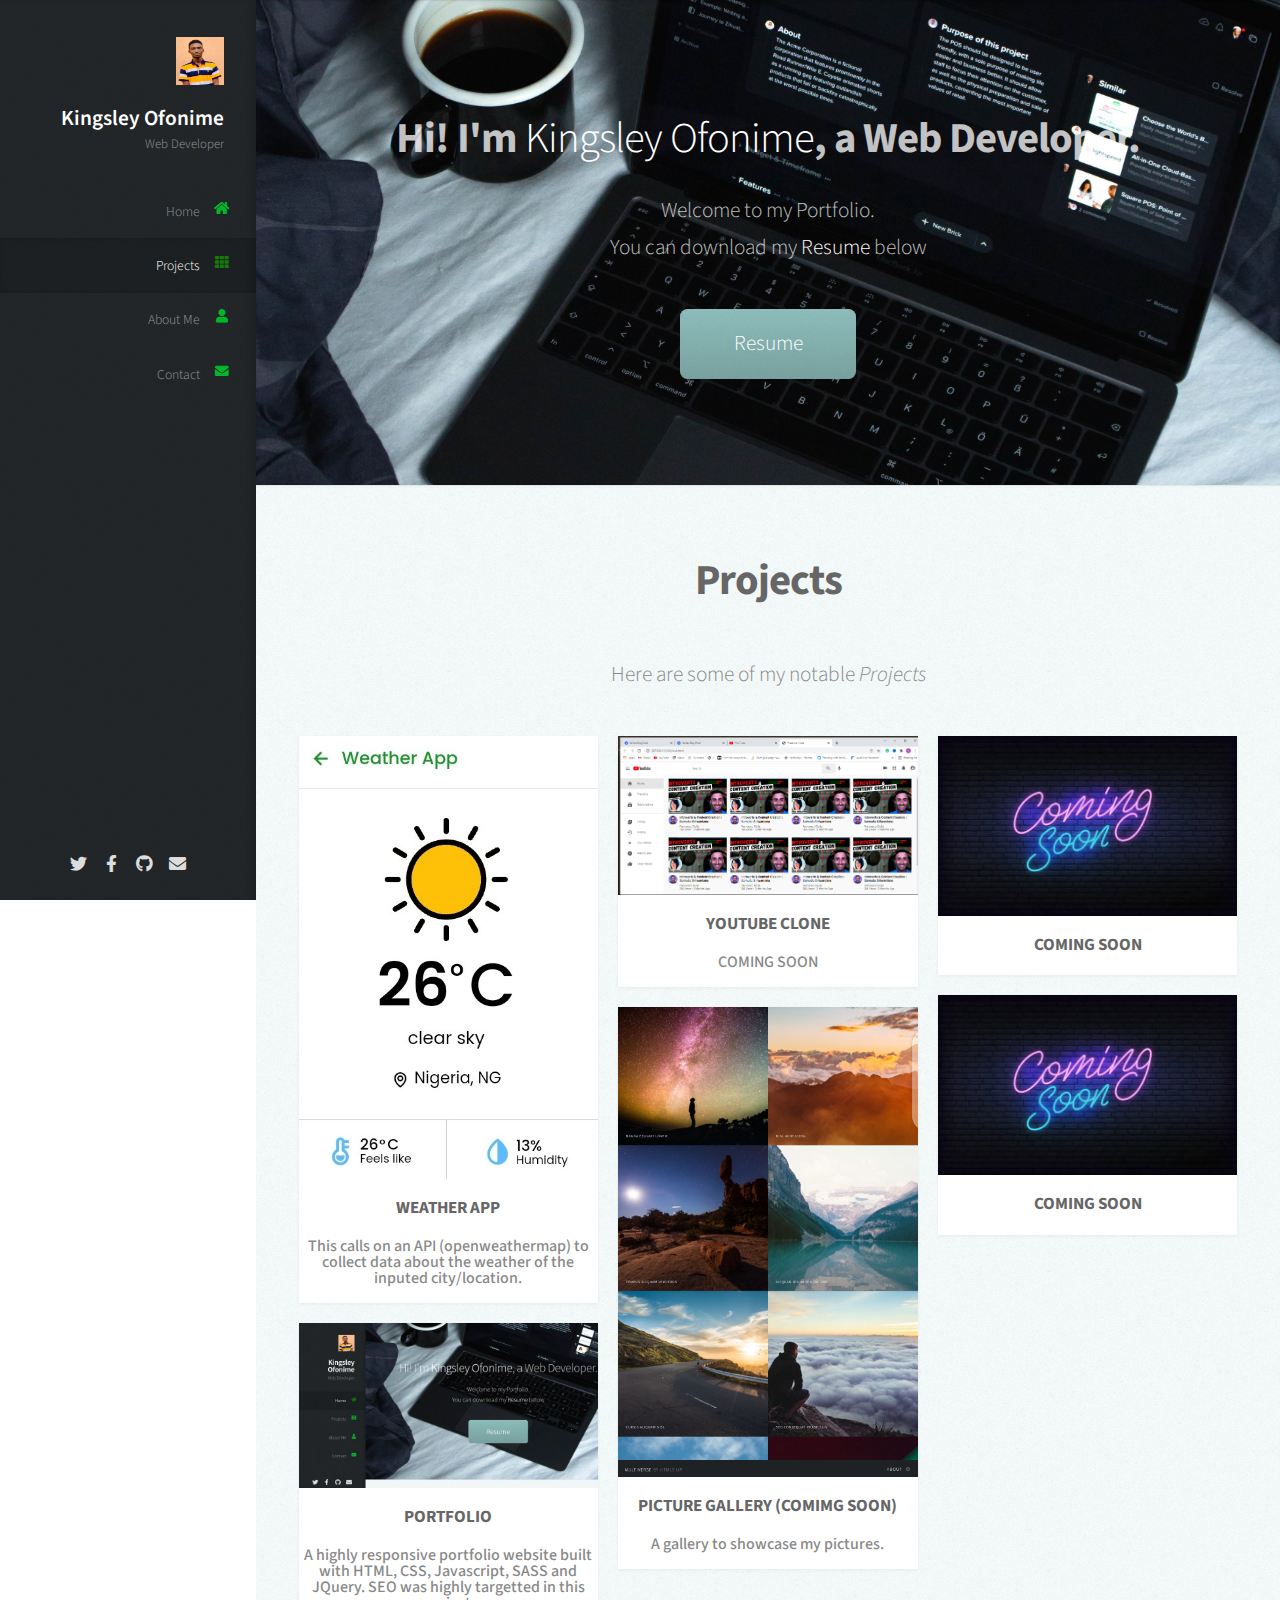
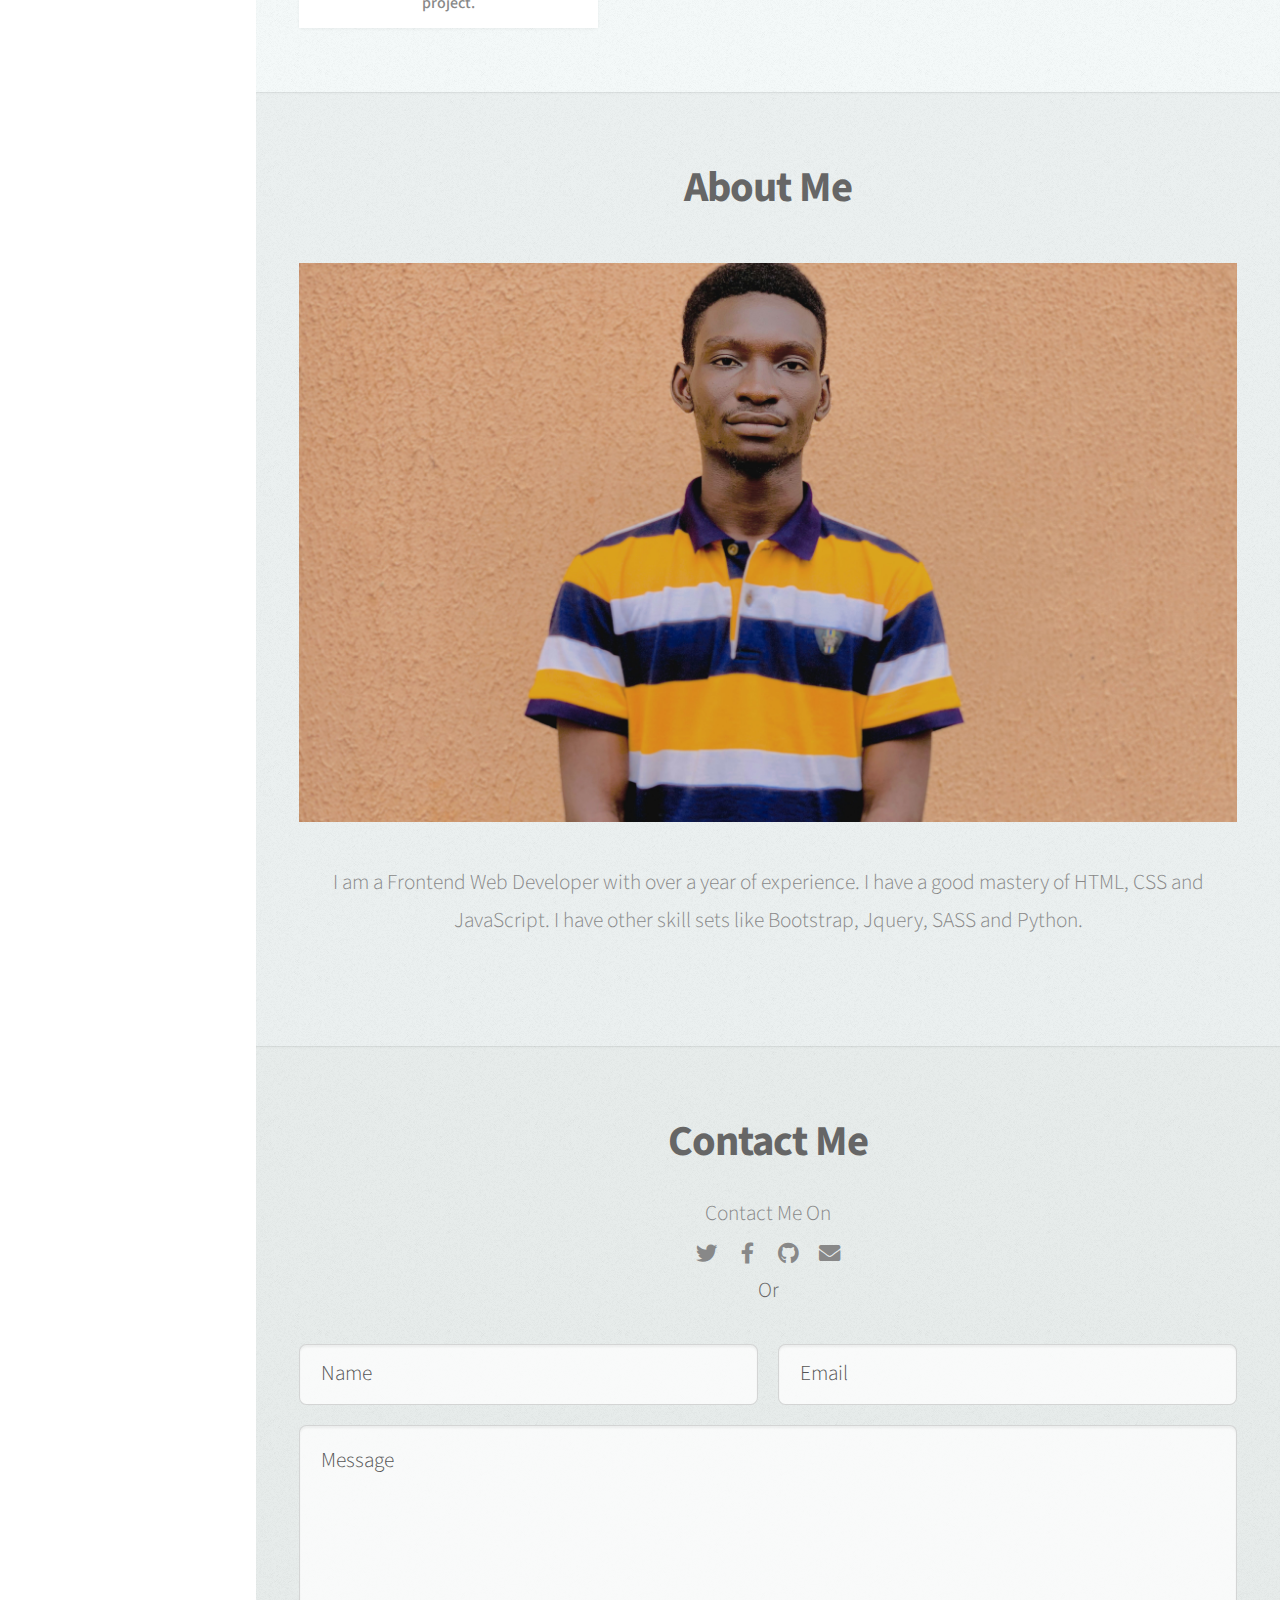
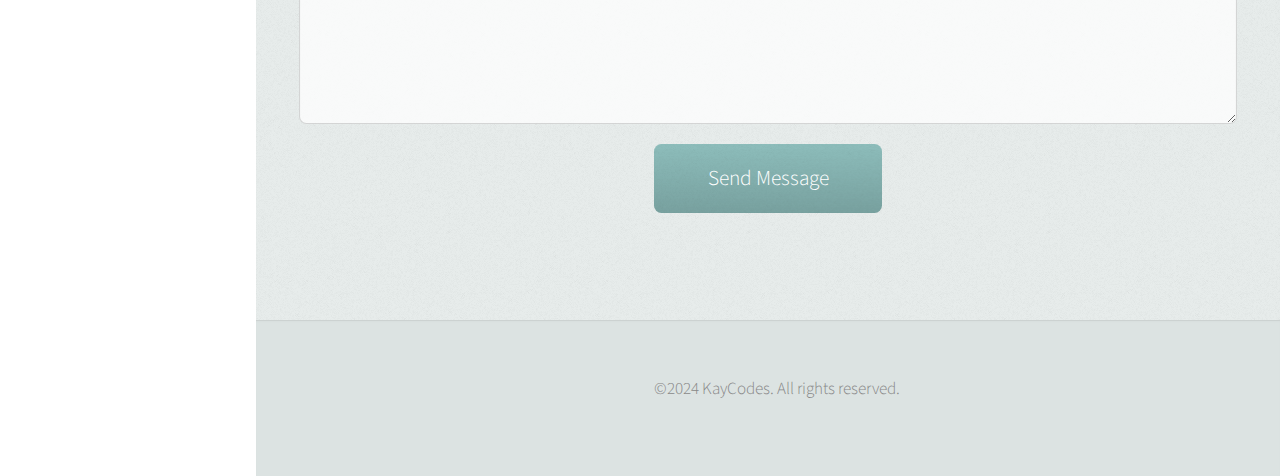
<file: index.html>
<!DOCTYPE HTML>
<!-- Copyright of devkay07. It may be used for commercial and personal use as stated on the LISENSE -->
<html>
	<head>
		<title>Kingsley Ofonime</title>
		<meta charset="utf-8" />
		<meta name="viewport" content="width=device-width, initial-scale=1, user-scalable=no" />
		<meta name="description" content="Kingsley Ofonime is a Frontend Web Developer who uses HTML5, CSS3, Javascript, Bootstrap, Jquery and Python to create wonderful websites and web apps." />
		<meta name="keywords" content="Kingsley Ofonime, Kingsley Ofonime A., devkay07, Portfolio, Web Development, Weather App, Youtube Clone, Picture Gallery ." />
    <meta property="og:title" content="Kingsley Ofonime - Frontend Web Developer | devkay07" />
    <meta property="og:url" content="https://devkay07.github.io" />
    <meta property="og:site_name" content="Kingsley Ofonime A. - Web Developer" />
    <meta property="og:description"
    content="A Frontend Web Developer with over a year of experience. He has a good mastery of  HTML, CSS and JavaScript. He has other skill sets like Bootstrap, Jquery, SASS and Python" />
    <meta name="google-site-verification" content="xmomDe-XeflbgyH9grou_geKgtxpjzQscDjqevTeCUg" />
		<meta name="google-site-verification" content="xmomDe-XeflbgyH9grou_geKgtxpjzQscDjqevTeCUg" />
		
		

		<link rel="stylesheet" href="assets/css/main.css" />
		<link rel="shortcut icon" href="images/icon.jpg" type="image/x-icon" />
		
	</head>
	<body class="is-preload">

		<!-- Header -->
			<div id="header">

				<div class="top">

					<!-- Logo -->
						<div id="logo">
							<span class="image avatar48"><img src="images/avatar.jpg" alt="my avatar" /></span>
							<h1 id="title">Kingsley Ofonime</h1>
							<p>Web Developer</p>
						</div>

					<!-- Nav -->
						<nav id="nav">
							<ul>
								<li><a href="#top" id="top-link"><span class="icon solid fa-home">Home</span></a></li>
								<li><a href="#projects" id="portfolio-link"><span class="icon solid fa-th">Projects</span></a></li>
								<li><a href="#about" id="about-link"><span class="icon solid fa-user">About Me</span></a></li>
								<li><a href="#contact" id="contact-link"><span class="icon solid fa-envelope">Contact</span></a></li>
							</ul>
						</nav>

				</div>

				<div class="bottom">
				  
					<!-- Social Icons -->
						<ul class="icons">
							<li><a href="https://twitter.com/devkay07?t=SgUM3mWedbUhnoRJYQajWQ&s=01" class="icon brands fa-twitter"><span class="label">Twitter</span></a></li>
							<li><a href="https://www.facebook.com/kingsley.ofonime.56" class="icon brands fa-facebook-f"><span class="label">Facebook</span></a></li>
							<li><a href="https://github.com/devkay07" class="icon brands fa-github"><span class="label">Github</span></a></li>
							<!--<li><a href="#" class="icon brands fa-dribbble"><span class="label">Dribbble</span></a></li>-->
							<li><a href="kofonime2020@gmail.com" class="icon solid fa-envelope"><span class="label">Email</span></a></li>
						</ul>

				</div>

			</div>

		<!-- Main -->
			<div id="main">

				<!-- Intro -->
					<section id="top" class="one dark cover">
						<div class="container">

							<header>
								<h2 class="alt">Hi! I'm <strong>Kingsley Ofonime</strong>, a Web Developer.</h2>
								<p>Welcome to my Portfolio.<br />
								You can download my <strong>Resume</strong> below</p>
							</header>

							<footer>
								<a href="#portfolio" class="button scrolly" onclick="location.href='Resume_green.pdf';">Resume</a>
							</footer>

						</div>
					</section>

				<!-- Portfolio -->
					<section id="projects" class="two">
						<div class="container">

							<header>
								<h2>Projects</h2>
							</header>

							<p>Here are some of my notable <em>Projects</em></p>

							<div class="row">
								<div class="col-4 col-12-mobile">
									<article class="item">
										<a href="https://devkay07.github.io/Weather-App/" class="image fit"><img src="images/weatherapp-bg~2.jpg" alt="weather app" /></a>
										<header>
											<h3>Weather App</h3>
									    <p>This calls on an API (openweathermap) to collect data about the weather of the inputed city/location.</p>
									  </header>
									</article>
									<article class="item">
										<a href="#portfolio" class="image fit"><img src="images/portfolio-bg.jpg" alt="portfolio picture" /></a>
										<header>
											<h3>Portfolio</h3>
										  <p>A highly responsive portfolio website built with HTML, CSS, Javascript, SASS and JQuery. SEO was highly targetted in this project.</p>
										</header>
									</article>
								</div>
								<div class="col-4 col-12-mobile">
									<article class="item">
										<a href="#" class="image fit"><img src="images/youtube-clone.png" alt="Photo of a cloned Youtube page" /></a>
										<header>
											<h3>Youtube Clone</h3>
											<p>COMING SOON</p>
										</header>
									</article>
									<article class="item">
										<a href="#" class="image fit"><img src="images/picture-gallery.png" alt="Gallery Images" /></a>
										<header>
											<h3>Picture Gallery (COMIMG SOON)</h3>
											<p>A gallery to showcase my pictures.</p>
										</header>
									</article>
								</div>
								<div class="col-4 col-12-mobile">
									<article class="item">
										<a href="#" class="image fit"><img src="images/coming-soon.jpeg" alt="" /></a>
										<header>
											<h3>COMING SOON</h3>
										</header>
									</article>
									<article class="item">
										<a href="#" class="image fit"><img src="images/coming-soon.jpeg" alt="" /></a>
										<header>
											<h3>COMING SOON</h3>
										</header>
									</article>
								</div>
							</div>

						</div>
					</section>

				<!-- About Me -->
				  <section id="about" class="three">
						<div class="container">

							<header>
								<h2>About Me</h2>
							</header>

							<a href="#" class="image featured"><img src="images/bgbanner1.jpg" alt="" /></a>

							<p>I am a Frontend Web Developer with over a year of experience. I have a good mastery of  HTML, CSS and JavaScript. I have other skill sets like Bootstrap, Jquery, SASS and Python. </p>

						</div>
					</section>

				<!-- Contact -->
					<section id="contact" class="four">
						<div class="container">

							<header>
								<h2>Contact Me</h2>

							<p>Contact Me On <br />
							
								<ul class="icons">
							<li><a href="https://twitter.com/devkay07?t=SgUM3mWedbUhnoRJYQajWQ&s=01" class="icon brands fa-twitter"><span class="label">Twitter</span></a></li>
							<li><a href="https://www.facebook.com/kingsley.ofonime.56" class="icon brands fa-facebook-f"><span class="label">Facebook</span></a></li>
							<li><a href="https://github.com/devkay07" class="icon brands fa-github"><span class="label">Github</span></a></li>
							<li><a href="kofonime2020@gmail.com" class="icon solid fa-envelope"><span class="label">Email</span></a></li>
							
							<h6>Or</h6>
							
							<!--<span>Facebook: <a href="https://www.facebook.com/kingsley.ofonime.56">Kingsley Ofonime. </a></span> <br />
							
							<span>Phone: <a href="tel:+2348068934787">+2348068934787</a>. </span>
							<span>Twitter: <a href="https://twitter.com/devkay07?t=SgUM3mWedbUhnoRJYQajWQ&s=01">@devkay07. </a></span> <br />
							<span>Github: <a href="https://github.com/devkay07">@devkay07. </a></span> <br /> Or you can send a mail to kofonime2020@gmail.com</p> -->
	<br />
	
	<!-- Connect forns with formspree.io -->
						<form method="post" action="https://formspree.io/f/mbjwadel">
						  <div class="row">
								<div class="col-6 col-12-mobile"><input type="text" name="name" placeholder="Name" /></div>
								<div class="col-6 col-12-mobile"><input type="text" name="email" placeholder="Email" /></div>
								<div class="col-12">
									<textarea name="message" placeholder="Message"></textarea>
								</div>
								<div class="col-12">
										<input type="submit" value="Send Message" />
								</div>
							</div>
						</form>

					</div>
				</section>

			</div>

		<!-- Footer -->
				<div id="footer">

				<!-- Copyright -->
			<ul class="copyright">
						<li>&copy;2024 KayCodes. All rights reserved.</li>
			</ul>

			</div>

		<!-- Scripts -->
			<script src="assets/js/jquery.min.js"></script>
			<script src="assets/js/jquery.scrolly.min.js"></script>
			<script src="assets/js/jquery.scrollex.min.js"></script>
			<script src="assets/js/browser.min.js"></script>
			<script src="assets/js/breakpoints.min.js"></script>
			<script src="assets/js/util.js"></script>
			<script src="assets/js/main.js"></script>

	</body>
</html>
</file>
<file: assets/css/main.css>
@import url("fontawesome-all.min.css");
@import url("https://fonts.googleapis.com/css?family=Source+Sans+Pro:300,300italic,400,600");


html, body, div, span, applet, object,
iframe, h1, h2, h3, h4, h5, h6, p, blockquote,
pre, a, abbr, acronym, address, big, cite,
code, del, dfn, em, img, ins, kbd, q, s, samp,
small, strike, strong, sub, sup, tt, var, b,
u, i, center, dl, dt, dd, ol, ul, li, fieldset,
form, label, legend, table, caption, tbody,
tfoot, thead, tr, th, td, article, aside,
canvas, details, embed, figure, figcaption,
footer, header, hgroup, menu, nav, output, ruby,
section, summary, time, mark, audio, video {
	margin: 0;
	padding: 0;
	border: 0;
	font-size: 100%;
	font: inherit;
	vertical-align: baseline;}

article, aside, details, figcaption, figure,
footer, header, hgroup, menu, nav, section {
	display: block;}

body {
	line-height: 1;
}

ol, ul {
	list-style: none;
}

blockquote, q {
	quotes: none;
}

	blockquote:before, blockquote:after, q:before, q:after {
		content: '';
		content: none;
	}

table {
	border-collapse: collapse;
	border-spacing: 0;
}

body {
	-webkit-text-size-adjust: none;
}

mark {
	background-color: transparent;
	color: inherit;
}

input::-moz-focus-inner {
	border: 0;
	padding: 0;
}

input, select, textarea {
	-moz-appearance: none;
	-webkit-appearance: none;
	-ms-appearance: none;
	appearance: none;
}

/* Basic */

	html {
		box-sizing: border-box;
	}

	*, *:before, *:after {
		box-sizing: inherit;
	}

	body {
		background: #fff;
		font-family: 'Source Sans Pro', sans-serif;
		font-size: 19pt;
		font-weight: 300;
		line-height: 1.75em;
		color: #888;
	}

		body.is-preload *, body.is-preload *:before, body.is-preload *:after {
			-moz-animation: none !important;
			-webkit-animation: none !important;
			-ms-animation: none !important;
			animation: none !important;
			-moz-transition: none !important;
			-webkit-transition: none !important;
			-ms-transition: none !important;
			transition: none !important;
		}

	input, textarea, select {
		font-family: 'Source Sans Pro', sans-serif;
		font-size: 19pt;
		font-weight: 300;
		line-height: 1.75em;
		color: #888;
	}

	h1, h2, h3, h4, h5, h6 {
		font-weight: 300;
		color: #666;
		line-height: 1.5em;
	}

	h1 a, h2 a, h3 a, h4 a, h5 a, h6 a {
		color: inherit;
		text-decoration: none;
	}

		h1 a strong, h2 a strong, h3 a strong, h4 a strong, h5 a strong, h6 a strong {
			color: #333;
		}

	h2 {
		font-size: 2em;
		font-weight: bold;
		letter-spacing: -1px;
	}

		h2.alt {
			color: #888;
		}

			h2.alt strong {
				color: #666;
			}

	h3 {
		font-size: 2em;
		font-weight: bold;
		text-transform: uppercase;
	}

	header {
		margin: 0 0 2em 0;
	}

		header > p {
			margin: 1em 0 0 0;
		}

	footer {
		margin: 2em 0 0 0;
	}

	strong, b {
		font-weight: 300;
		color: #666;
	}

	em, i {
		font-style: italic;
	}

	a {
		text-decoration: none;
		color: inherit;
		border-bottom: dotted 1px rgba(128, 128, 128, 0.5);
		-moz-transition: color 0.35s ease-in-out, border-bottom-color 0.35s ease-in-out;
		-webkit-transition: color 0.35s ease-in-out, border-bottom-color 0.35s ease-in-out;
		-ms-transition: color 0.35s ease-in-out, border-bottom-color 0.35s ease-in-out;
		transition: color 0.35s ease-in-out, border-bottom-color 0.35s ease-in-out;
		outline: 0;
	}

		a:hover {
			color: #E27689;
			border-bottom-color: rgba(255, 255, 255, 0);
		}

	sub {
		position: relative;
		top: 0.5em;
		font-size: 0.8em;
	}

	sup {
		position: relative;
		top: -0.5em;
		font-size: 0.8em;
	}

	hr {
		border: 0;
		border-top: solid 1px #ddd;
	}

	blockquote {
		border-left: solid 0.5em #ddd;
		padding: 1em 0 1em 2em;
		font-style: italic;
	}

	p, ul, ol, dl, table {
		margin-bottom: 2em;
	}

	br.clear {
		clear: both;
	}

/* Container */

	.container {
		margin: 0 auto;
		max-width: 100%;
		width: 1400px;
	}

		@media screen and (min-width: 961px) and (max-width: 1880px) {

			.container {
				width: 1200px;
			}

		}

		@media screen and (min-width: 961px) and (max-width: 1620px) {

			.container {
				width: 960px;
			}

		}

		@media screen and (min-width: 961px) and (max-width: 1320px) {

			.container {
				width: 100%;
			}

		}

		@media screen and (max-width: 960px) {

			.container {
				width: 100%;
			}

		}

		@media screen and (max-width: 736px) {

			.container {
				width: 100%;
			}

		}

/* Row */
.row h3 {
  padding: 0;
  font-size: 24px;
}
.row p {
  line-height: 1.0;
  font-size: 16px;
  font-weight: 500;
}

	.row {
		display: flex;
		flex-wrap: wrap;
		box-sizing: border-box;
		align-items: stretch;
	}

		.row > * {
			box-sizing: border-box;
		}

		.row.gtr-uniform > * > :last-child {
			margin-bottom: 0;
		}

		.row.aln-left {
			justify-content: flex-start;
		}

		.row.aln-center {
			justify-content: center;
		}

		.row.aln-right {
			justify-content: flex-end;
		}

		.row.aln-top {
			align-items: flex-start;
		}

		.row.aln-middle {
			align-items: center;
		}

		.row.aln-bottom {
			align-items: flex-end;
		}

		.row > .imp {
			order: -1;
		}

		.row > .col-1 {
			width: 8.33333%;
		}

		.row > .off-1 {
			margin-left: 8.33333%;
		}

		.row > .col-2 {
			width: 16.66667%;
		}

		.row > .off-2 {
			margin-left: 16.66667%;
		}

		.row > .col-3 {
			width: 25%;
		}

		.row > .off-3 {
			margin-left: 25%;
		}

		.row > .col-4 {
			width: 33.33333%;
		}

		.row > .off-4 {
			margin-left: 33.33333%;
		}

		.row > .col-5 {
			width: 41.66667%;
		}

		.row > .off-5 {
			margin-left: 41.66667%;
		}

		.row > .col-6 {
			width: 50%;
		}

		.row > .off-6 {
			margin-left: 50%;
		}

		.row > .col-7 {
			width: 58.33333%;
		}

		.row > .off-7 {
			margin-left: 58.33333%;
		}

		.row > .col-8 {
			width: 66.66667%;
		}

		.row > .off-8 {
			margin-left: 66.66667%;
		}

		.row > .col-9 {
			width: 75%;
		}

		.row > .off-9 {
			margin-left: 75%;
		}

		.row > .col-10 {
			width: 83.33333%;
		}

		.row > .off-10 {
			margin-left: 83.33333%;
		}

		.row > .col-11 {
			width: 91.66667%;
		}

		.row > .off-11 {
			margin-left: 91.66667%;
		}

		.row > .col-12 {
			width: 100%;
		}

		.row > .off-12 {
			margin-left: 100%;
		}

		.row.gtr-0 {
			margin-top: 0px;
			margin-left: 0px;
		}

			.row.gtr-0 > * {
				padding: 0px 0 0 0px;
			}

			.row.gtr-0.gtr-uniform {
				margin-top: 0px;
			}

				.row.gtr-0.gtr-uniform > * {
					padding-top: 0px;
				}

		.row.gtr-25 {
			margin-top: -10px;
			margin-left: -10px;
		}

			.row.gtr-25 > * {
				padding: 10px 0 0 10px;
			}

			.row.gtr-25.gtr-uniform {
				margin-top: -10px;
			}

				.row.gtr-25.gtr-uniform > * {
					padding-top: 10px;
				}

		.row.gtr-50 {
			margin-top: -20px;
			margin-left: -20px;
		}

			.row.gtr-50 > * {
				padding: 20px 0 0 20px;
			}

			.row.gtr-50.gtr-uniform {
				margin-top: -20px;
			}

				.row.gtr-50.gtr-uniform > * {
					padding-top: 20px;
				}

		.row {
			margin-top: -40px;
			margin-left: -40px;
		}

			.row > * {
				padding: 40px 0 0 40px;
			}

			.row.gtr-uniform {
				margin-top: -40px;
			}

				.row.gtr-uniform > * {
					padding-top: 40px;
				}

		.row.gtr-150 {
			margin-top: -60px;
			margin-left: -60px;
		}

			.row.gtr-150 > * {
				padding: 60px 0 0 60px;
			}

			.row.gtr-150.gtr-uniform {
				margin-top: -60px;
			}

				.row.gtr-150.gtr-uniform > * {
					padding-top: 60px;
				}

		.row.gtr-200 {
			margin-top: -80px;
			margin-left: -80px;
		}

			.row.gtr-200 > * {
				padding: 80px 0 0 80px;
			}

			.row.gtr-200.gtr-uniform {
				margin-top: -80px;
			}

				.row.gtr-200.gtr-uniform > * {
					padding-top: 80px;
				}

		@media screen and (min-width: 961px) and (max-width: 1880px) {

			.row {
				display: flex;
				flex-wrap: wrap;
				box-sizing: border-box;
				align-items: stretch;
			}

				.row > * {
					box-sizing: border-box;
				}

				.row.gtr-uniform > * > :last-child {
					margin-bottom: 0;
				}

				.row.aln-left {
					justify-content: flex-start;
				}

				.row.aln-center {
					justify-content: center;
				}

				.row.aln-right {
					justify-content: flex-end;
				}

				.row.aln-top {
					align-items: flex-start;
				}

				.row.aln-middle {
					align-items: center;
				}

				.row.aln-bottom {
					align-items: flex-end;
				}

				.row > .imp-wide {
					order: -1;
				}

				.row > .col-1-wide {
					width: 8.33333%;
				}

				.row > .off-1-wide {
					margin-left: 8.33333%;
				}

				.row > .col-2-wide {
					width: 16.66667%;
				}

				.row > .off-2-wide {
					margin-left: 16.66667%;
				}

				.row > .col-3-wide {
					width: 25%;
				}

				.row > .off-3-wide {
					margin-left: 25%;
				}

				.row > .col-4-wide {
					width: 33.33333%;
				}

				.row > .off-4-wide {
					margin-left: 33.33333%;
				}

				.row > .col-5-wide {
					width: 41.66667%;
				}

				.row > .off-5-wide {
					margin-left: 41.66667%;
				}

				.row > .col-6-wide {
					width: 50%;
				}

				.row > .off-6-wide {
					margin-left: 50%;
				}

				.row > .col-7-wide {
					width: 58.33333%;
				}

				.row > .off-7-wide {
					margin-left: 58.33333%;
				}

				.row > .col-8-wide {
					width: 66.66667%;
				}

				.row > .off-8-wide {
					margin-left: 66.66667%;
				}

				.row > .col-9-wide {
					width: 75%;
				}

				.row > .off-9-wide {
					margin-left: 75%;
				}

				.row > .col-10-wide {
					width: 83.33333%;
				}

				.row > .off-10-wide {
					margin-left: 83.33333%;
				}

				.row > .col-11-wide {
					width: 91.66667%;
				}

				.row > .off-11-wide {
					margin-left: 91.66667%;
				}

				.row > .col-12-wide {
					width: 100%;
				}

				.row > .off-12-wide {
					margin-left: 100%;
				}

				.row.gtr-0 {
					margin-top: 0px;
					margin-left: 0px;
				}

					.row.gtr-0 > * {
						padding: 0px 0 0 0px;
					}

					.row.gtr-0.gtr-uniform {
						margin-top: 0px;
					}

						.row.gtr-0.gtr-uniform > * {
							padding-top: 0px;
						}

				.row.gtr-25 {
					margin-top: -10px;
					margin-left: -10px;
				}

					.row.gtr-25 > * {
						padding: 10px 0 0 10px;
					}

					.row.gtr-25.gtr-uniform {
						margin-top: -10px;
					}

						.row.gtr-25.gtr-uniform > * {
							padding-top: 10px;
						}

				.row.gtr-50 {
					margin-top: -20px;
					margin-left: -20px;
				}

					.row.gtr-50 > * {
						padding: 20px 0 0 20px;
					}

					.row.gtr-50.gtr-uniform {
						margin-top: -20px;
					}

						.row.gtr-50.gtr-uniform > * {
							padding-top: 20px;
						}

				.row {
					margin-top: -40px;
					margin-left: -40px;
				}

					.row > * {
						padding: 40px 0 0 40px;
					}

					.row.gtr-uniform {
						margin-top: -40px;
					}

						.row.gtr-uniform > * {
							padding-top: 40px;
						}

				.row.gtr-150 {
					margin-top: -60px;
					margin-left: -60px;
				}

					.row.gtr-150 > * {
						padding: 60px 0 0 60px;
					}

					.row.gtr-150.gtr-uniform {
						margin-top: -60px;
					}

						.row.gtr-150.gtr-uniform > * {
							padding-top: 60px;
						}

				.row.gtr-200 {
					margin-top: -80px;
					margin-left: -80px;
				}

					.row.gtr-200 > * {
						padding: 80px 0 0 80px;
					}

					.row.gtr-200.gtr-uniform {
						margin-top: -80px;
					}

						.row.gtr-200.gtr-uniform > * {
							padding-top: 80px;
						}

		}

		@media screen and (min-width: 961px) and (max-width: 1620px) {

			.row {
				display: flex;
				flex-wrap: wrap;
				box-sizing: border-box;
				align-items: stretch;
			}

				.row > * {
					box-sizing: border-box;
				}

				.row.gtr-uniform > * > :last-child {
					margin-bottom: 0;
				}

				.row.aln-left {
					justify-content: flex-start;
				}

				.row.aln-center {
					justify-content: center;
				}

				.row.aln-right {
					justify-content: flex-end;
				}

				.row.aln-top {
					align-items: flex-start;
				}

				.row.aln-middle {
					align-items: center;
				}

				.row.aln-bottom {
					align-items: flex-end;
				}

				.row > .imp-normal {
					order: -1;
				}

				.row > .col-1-normal {
					width: 8.33333%;
				}

				.row > .off-1-normal {
					margin-left: 8.33333%;
				}

				.row > .col-2-normal {
					width: 16.66667%;
				}

				.row > .off-2-normal {
					margin-left: 16.66667%;
				}

				.row > .col-3-normal {
					width: 25%;
				}

				.row > .off-3-normal {
					margin-left: 25%;
				}

				.row > .col-4-normal {
					width: 33.33333%;
				}

				.row > .off-4-normal {
					margin-left: 33.33333%;
				}

				.row > .col-5-normal {
					width: 41.66667%;
				}

				.row > .off-5-normal {
					margin-left: 41.66667%;
				}

				.row > .col-6-normal {
					width: 50%;
				}

				.row > .off-6-normal {
					margin-left: 50%;
				}

				.row > .col-7-normal {
					width: 58.33333%;
				}

				.row > .off-7-normal {
					margin-left: 58.33333%;
				}

				.row > .col-8-normal {
					width: 66.66667%;
				}

				.row > .off-8-normal {
					margin-left: 66.66667%;
				}

				.row > .col-9-normal {
					width: 75%;
				}

				.row > .off-9-normal {
					margin-left: 75%;
				}

				.row > .col-10-normal {
					width: 83.33333%;
				}

				.row > .off-10-normal {
					margin-left: 83.33333%;
				}

				.row > .col-11-normal {
					width: 91.66667%;
				}

				.row > .off-11-normal {
					margin-left: 91.66667%;
				}

				.row > .col-12-normal {
					width: 100%;
				}

				.row > .off-12-normal {
					margin-left: 100%;
				}

				.row.gtr-0 {
					margin-top: 0px;
					margin-left: 0px;
				}

					.row.gtr-0 > * {
						padding: 0px 0 0 0px;
					}

					.row.gtr-0.gtr-uniform {
						margin-top: 0px;
					}

						.row.gtr-0.gtr-uniform > * {
							padding-top: 0px;
						}

				.row.gtr-25 {
					margin-top: -10px;
					margin-left: -10px;
				}

					.row.gtr-25 > * {
						padding: 10px 0 0 10px;
					}

					.row.gtr-25.gtr-uniform {
						margin-top: -10px;
					}

						.row.gtr-25.gtr-uniform > * {
							padding-top: 10px;
						}

				.row.gtr-50 {
					margin-top: -20px;
					margin-left: -20px;
				}

					.row.gtr-50 > * {
						padding: 20px 0 0 20px;
					}

					.row.gtr-50.gtr-uniform {
						margin-top: -20px;
					}

						.row.gtr-50.gtr-uniform > * {
							padding-top: 20px;
						}

				.row {
					margin-top: -40px;
					margin-left: -40px;
				}

					.row > * {
						padding: 40px 0 0 40px;
					}

					.row.gtr-uniform {
						margin-top: -40px;
					}

						.row.gtr-uniform > * {
							padding-top: 40px;
						}

				.row.gtr-150 {
					margin-top: -60px;
					margin-left: -60px;
				}

					.row.gtr-150 > * {
						padding: 60px 0 0 60px;
					}

					.row.gtr-150.gtr-uniform {
						margin-top: -60px;
					}

						.row.gtr-150.gtr-uniform > * {
							padding-top: 60px;
						}

				.row.gtr-200 {
					margin-top: -80px;
					margin-left: -80px;
				}

					.row.gtr-200 > * {
						padding: 80px 0 0 80px;
					}

					.row.gtr-200.gtr-uniform {
						margin-top: -80px;
					}

						.row.gtr-200.gtr-uniform > * {
							padding-top: 80px;
						}

		}

		@media screen and (min-width: 961px) and (max-width: 1320px) {

			.row {
				display: flex;
				flex-wrap: wrap;
				box-sizing: border-box;
				align-items: stretch;
			}

				.row > * {
					box-sizing: border-box;
				}

				.row.gtr-uniform > * > :last-child {
					margin-bottom: 0;
				}

				.row.aln-left {
					justify-content: flex-start;
				}

				.row.aln-center {
					justify-content: center;
				}

				.row.aln-right {
					justify-content: flex-end;
				}

				.row.aln-top {
					align-items: flex-start;
				}

				.row.aln-middle {
					align-items: center;
				}

				.row.aln-bottom {
					align-items: flex-end;
				}

				.row > .imp-narrow {
					order: -1;
				}

				.row > .col-1-narrow {
					width: 8.33333%;
				}

				.row > .off-1-narrow {
					margin-left: 8.33333%;
				}

				.row > .col-2-narrow {
					width: 16.66667%;
				}

				.row > .off-2-narrow {
					margin-left: 16.66667%;
				}

				.row > .col-3-narrow {
					width: 25%;
				}

				.row > .off-3-narrow {
					margin-left: 25%;
				}

				.row > .col-4-narrow {
					width: 33.33333%;
				}

				.row > .off-4-narrow {
					margin-left: 33.33333%;
				}

				.row > .col-5-narrow {
					width: 41.66667%;
				}

				.row > .off-5-narrow {
					margin-left: 41.66667%;
				}

				.row > .col-6-narrow {
					width: 50%;
				}

				.row > .off-6-narrow {
					margin-left: 50%;
				}

				.row > .col-7-narrow {
					width: 58.33333%;
				}

				.row > .off-7-narrow {
					margin-left: 58.33333%;
				}

				.row > .col-8-narrow {
					width: 66.66667%;
				}

				.row > .off-8-narrow {
					margin-left: 66.66667%;
				}

				.row > .col-9-narrow {
					width: 75%;
				}

				.row > .off-9-narrow {
					margin-left: 75%;
				}

				.row > .col-10-narrow {
					width: 83.33333%;
				}

				.row > .off-10-narrow {
					margin-left: 83.33333%;
				}

				.row > .col-11-narrow {
					width: 91.66667%;
				}

				.row > .off-11-narrow {
					margin-left: 91.66667%;
				}

				.row > .col-12-narrow {
					width: 100%;
				}

				.row > .off-12-narrow {
					margin-left: 100%;
				}

				.row.gtr-0 {
					margin-top: 0px;
					margin-left: 0px;
				}

					.row.gtr-0 > * {
						padding: 0px 0 0 0px;
					}

					.row.gtr-0.gtr-uniform {
						margin-top: 0px;
					}

						.row.gtr-0.gtr-uniform > * {
							padding-top: 0px;
						}

				.row.gtr-25 {
					margin-top: -5px;
					margin-left: -5px;
				}

					.row.gtr-25 > * {
						padding: 5px 0 0 5px;
					}

					.row.gtr-25.gtr-uniform {
						margin-top: -5px;
					}

						.row.gtr-25.gtr-uniform > * {
							padding-top: 5px;
						}

				.row.gtr-50 {
					margin-top: -10px;
					margin-left: -10px;
				}

					.row.gtr-50 > * {
						padding: 10px 0 0 10px;
					}

					.row.gtr-50.gtr-uniform {
						margin-top: -10px;
					}

						.row.gtr-50.gtr-uniform > * {
							padding-top: 10px;
						}

				.row {
					margin-top: -20px;
					margin-left: -20px;
				}

					.row > * {
						padding: 20px 0 0 20px;
					}

					.row.gtr-uniform {
						margin-top: -20px;
					}

						.row.gtr-uniform > * {
							padding-top: 20px;
						}

				.row.gtr-150 {
					margin-top: -30px;
					margin-left: -30px;
				}

					.row.gtr-150 > * {
						padding: 30px 0 0 30px;
					}

					.row.gtr-150.gtr-uniform {
						margin-top: -30px;
					}

						.row.gtr-150.gtr-uniform > * {
							padding-top: 30px;
						}

				.row.gtr-200 {
					margin-top: -40px;
					margin-left: -40px;
				}

					.row.gtr-200 > * {
						padding: 40px 0 0 40px;
					}

					.row.gtr-200.gtr-uniform {
						margin-top: -40px;
					}

						.row.gtr-200.gtr-uniform > * {
							padding-top: 40px;
						}

		}

		@media screen and (max-width: 960px) {

			.row {
				display: flex;
				flex-wrap: wrap;
				box-sizing: border-box;
				align-items: stretch;
			}

				.row > * {
					box-sizing: border-box;
				}

				.row.gtr-uniform > * > :last-child {
					margin-bottom: 0;
				}

				.row.aln-left {
					justify-content: flex-start;
				}

				.row.aln-center {
					justify-content: center;
				}

				.row.aln-right {
					justify-content: flex-end;
				}

				.row.aln-top {
					align-items: flex-start;
				}

				.row.aln-middle {
					align-items: center;
				}

				.row.aln-bottom {
					align-items: flex-end;
				}

				.row > .imp-narrower {
					order: -1;
				}

				.row > .col-1-narrower {
					width: 8.33333%;
				}

				.row > .off-1-narrower {
					margin-left: 8.33333%;
				}

				.row > .col-2-narrower {
					width: 16.66667%;
				}

				.row > .off-2-narrower {
					margin-left: 16.66667%;
				}

				.row > .col-3-narrower {
					width: 25%;
				}

				.row > .off-3-narrower {
					margin-left: 25%;
				}

				.row > .col-4-narrower {
					width: 33.33333%;
				}

				.row > .off-4-narrower {
					margin-left: 33.33333%;
				}

				.row > .col-5-narrower {
					width: 41.66667%;
				}

				.row > .off-5-narrower {
					margin-left: 41.66667%;
				}

				.row > .col-6-narrower {
					width: 50%;
				}

				.row > .off-6-narrower {
					margin-left: 50%;
				}

				.row > .col-7-narrower {
					width: 58.33333%;
				}

				.row > .off-7-narrower {
					margin-left: 58.33333%;
				}

				.row > .col-8-narrower {
					width: 66.66667%;
				}

				.row > .off-8-narrower {
					margin-left: 66.66667%;
				}

				.row > .col-9-narrower {
					width: 75%;
				}

				.row > .off-9-narrower {
					margin-left: 75%;
				}

				.row > .col-10-narrower {
					width: 83.33333%;
				}

				.row > .off-10-narrower {
					margin-left: 83.33333%;
				}

				.row > .col-11-narrower {
					width: 91.66667%;
				}

				.row > .off-11-narrower {
					margin-left: 91.66667%;
				}

				.row > .col-12-narrower {
					width: 100%;
				}

				.row > .off-12-narrower {
					margin-left: 100%;
				}

				.row.gtr-0 {
					margin-top: 0px;
					margin-left: 0px;
				}

					.row.gtr-0 > * {
						padding: 0px 0 0 0px;
					}

					.row.gtr-0.gtr-uniform {
						margin-top: 0px;
					}

						.row.gtr-0.gtr-uniform > * {
							padding-top: 0px;
						}

				.row.gtr-25 {
					margin-top: -5px;
					margin-left: -5px;
				}

					.row.gtr-25 > * {
						padding: 5px 0 0 5px;
					}

					.row.gtr-25.gtr-uniform {
						margin-top: -5px;
					}

						.row.gtr-25.gtr-uniform > * {
							padding-top: 5px;
						}

				.row.gtr-50 {
					margin-top: -10px;
					margin-left: -10px;
				}

					.row.gtr-50 > * {
						padding: 10px 0 0 10px;
					}

					.row.gtr-50.gtr-uniform {
						margin-top: -10px;
					}

						.row.gtr-50.gtr-uniform > * {
							padding-top: 10px;
						}

				.row {
					margin-top: -20px;
					margin-left: -20px;
				}

					.row > * {
						padding: 20px 0 0 20px;
					}

					.row.gtr-uniform {
						margin-top: -20px;
					}

						.row.gtr-uniform > * {
							padding-top: 20px;
						}

				.row.gtr-150 {
					margin-top: -30px;
					margin-left: -30px;
				}

					.row.gtr-150 > * {
						padding: 30px 0 0 30px;
					}

					.row.gtr-150.gtr-uniform {
						margin-top: -30px;
					}

						.row.gtr-150.gtr-uniform > * {
							padding-top: 30px;
						}

				.row.gtr-200 {
					margin-top: -40px;
					margin-left: -40px;
				}

					.row.gtr-200 > * {
						padding: 40px 0 0 40px;
					}

					.row.gtr-200.gtr-uniform {
						margin-top: -40px;
					}

						.row.gtr-200.gtr-uniform > * {
							padding-top: 40px;
						}

		}

		@media screen and (max-width: 736px) {

			.row {
				display: flex;
				flex-wrap: wrap;
				box-sizing: border-box;
				align-items: stretch;
			}

				.row > * {
					box-sizing: border-box;
				}

				.row.gtr-uniform > * > :last-child {
					margin-bottom: 0;
				}

				.row.aln-left {
					justify-content: flex-start;
				}

				.row.aln-center {
					justify-content: center;
				}

				.row.aln-right {
					justify-content: flex-end;
				}

				.row.aln-top {
					align-items: flex-start;
				}

				.row.aln-middle {
					align-items: center;
				}

				.row.aln-bottom {
					align-items: flex-end;
				}

				.row > .imp-mobile {
					order: -1;
				}

				.row > .col-1-mobile {
					width: 8.33333%;
				}

				.row > .off-1-mobile {
					margin-left: 8.33333%;
				}

				.row > .col-2-mobile {
					width: 16.66667%;
				}

				.row > .off-2-mobile {
					margin-left: 16.66667%;
				}

				.row > .col-3-mobile {
					width: 25%;
				}

				.row > .off-3-mobile {
					margin-left: 25%;
				}

				.row > .col-4-mobile {
					width: 33.33333%;
				}

				.row > .off-4-mobile {
					margin-left: 33.33333%;
				}

				.row > .col-5-mobile {
					width: 41.66667%;
				}

				.row > .off-5-mobile {
					margin-left: 41.66667%;
				}

				.row > .col-6-mobile {
					width: 50%;
				}

				.row > .off-6-mobile {
					margin-left: 50%;
				}

				.row > .col-7-mobile {
					width: 58.33333%;
				}

				.row > .off-7-mobile {
					margin-left: 58.33333%;
				}

				.row > .col-8-mobile {
					width: 66.66667%;
				}

				.row > .off-8-mobile {
					margin-left: 66.66667%;
				}

				.row > .col-9-mobile {
					width: 75%;
				}

				.row > .off-9-mobile {
					margin-left: 75%;
				}

				.row > .col-10-mobile {
					width: 83.33333%;
				}

				.row > .off-10-mobile {
					margin-left: 83.33333%;
				}

				.row > .col-11-mobile {
					width: 91.66667%;
				}

				.row > .off-11-mobile {
					margin-left: 91.66667%;
				}

				.row > .col-12-mobile {
					width: 100%;
				}

				.row > .off-12-mobile {
					margin-left: 100%;
				}

				.row.gtr-0 {
					margin-top: 0px;
					margin-left: 0px;
				}

					.row.gtr-0 > * {
						padding: 0px 0 0 0px;
					}

					.row.gtr-0.gtr-uniform {
						margin-top: 0px;
					}

						.row.gtr-0.gtr-uniform > * {
							padding-top: 0px;
						}

				.row.gtr-25 {
					margin-top: -5px;
					margin-left: -5px;
				}

					.row.gtr-25 > * {
						padding: 5px 0 0 5px;
					}

					.row.gtr-25.gtr-uniform {
						margin-top: -5px;
					}

						.row.gtr-25.gtr-uniform > * {
							padding-top: 5px;
						}

				.row.gtr-50 {
					margin-top: -10px;
					margin-left: -10px;
				}

					.row.gtr-50 > * {
						padding: 10px 0 0 10px;
					}

					.row.gtr-50.gtr-uniform {
						margin-top: -10px;
					}

						.row.gtr-50.gtr-uniform > * {
							padding-top: 10px;
						}

				.row {
					margin-top: -20px;
					margin-left: -20px;
				}

					.row > * {
						padding: 20px 0 0 20px;
					}

					.row.gtr-uniform {
						margin-top: -20px;
					}

						.row.gtr-uniform > * {
							padding-top: 20px;
						}

				.row.gtr-150 {
					margin-top: -30px;
					margin-left: -30px;
				}

					.row.gtr-150 > * {
						padding: 30px 0 0 30px;
					}

					.row.gtr-150.gtr-uniform {
						margin-top: -30px;
					}

						.row.gtr-150.gtr-uniform > * {
							padding-top: 30px;
						}

				.row.gtr-200 {
					margin-top: -40px;
					margin-left: -40px;
				}

					.row.gtr-200 > * {
						padding: 40px 0 0 40px;
					}

					.row.gtr-200.gtr-uniform {
						margin-top: -40px;
					}

						.row.gtr-200.gtr-uniform > * {
							padding-top: 40px;
						}

		}

/* Sections/Article */

	section, article {
		margin-bottom: 3em;
	}

		section > :last-child,
		section > .container, section:last-child, article > :last-child,
		article > .container, article:last-child {
			margin-bottom: 0;
		}

		.row > section, .row > article {
			margin-bottom: 0;
		}

/* Image */

	.image {
		display: inline-block;
		border: 0;
	}

		.image img {
			display: block;
			width: 100%;
		}

		.image.avatar48 {
			width: 48px;
			height: 48px;
			background: #f00;
		}

			.image.avatar48 img {
				width: 48px;
				height: 48px;
			}

		.image.fit {
			display: block;
			width: 100%;
		}

		.image.featured {
			display: block;
			width: 100%;
			margin: 0 0 2em 0;
		}

		.image.left {
			float: left;
			margin: 0 2em 2em 0;
		}

		.image.centered {
			display: block;
			margin: 0 0 2em 0;
		}

			.image.centered img {
				margin: 0 auto;
				width: auto;
			}

/* List */

	ul {
		list-style: disc;
		padding-left: 1em;
	}

		ul li {
			padding-left: 0.5em;
		}

	ol {
		list-style: decimal;
		padding-left: 1.25em;
	}

		ol li {
			padding-left: 0.25em;
		}

/* Icons */

	ul.icons {
		cursor: default;
		list-style: none;
		padding-left: 0;
	}

		ul.icons li {
			display: inline-block;
			padding-left: 0;
		}

		ul.icons a {
			display: inline-block;
			width: 2em;
			height: 2em;
			line-height: 2em;
			text-align: center;
			border: 0;
		}

/* Form */

	form label {
		display: block;
		text-align: left;
		margin-bottom: 0.5em;
	}

	form input[type="text"],
	form input[type="email"],
	form input[type="password"],
	form select,
	form textarea {
		position: relative;
		-webkit-appearance: none;
		display: block;
		border: 0;
		outline: 0;
		background: #fff;
		background: rgba(255, 255, 255, 0.75);
		width: 100%;
		border-radius: 0.35em;
		padding: 0.75em 1em 0.75em 1em;
		box-shadow: inset 0 0.1em 0.1em 0 rgba(0, 0, 0, 0.05);
		border: solid 1px rgba(0, 0, 0, 0.15);
		-moz-transition: all 0.35s ease-in-out;
		-webkit-transition: all 0.35s ease-in-out;
		-ms-transition: all 0.35s ease-in-out;
		transition: all 0.35s ease-in-out;
	}

		form input[type="text"]:focus,
		form input[type="email"]:focus,
		form input[type="password"]:focus,
		form select:focus,
		form textarea:focus {
			box-shadow: 0 0 2px 1px #8ebebc;
			background: #fff;
		}

	form input[type="text"],
	form input[type="email"],
	form input[type="password"],
	form select {
		line-height: 1.25em;
	}

	form textarea {
		min-height: 14em;
	}

	form ::-webkit-input-placeholder {
		color: #555 !important;
	}

	form :-moz-placeholder {
		color: #555 !important;
	}

	form ::-moz-placeholder {
		color: #555 !important;
	}

	form :-ms-input-placeholder {
		color: #555 !important;
	}

	form ::-moz-focus-inner {
		border: 0;
	}

/* Table */

	table {
		width: 100%;
		text-align: left;
	}

		table tbody tr:nth-child(2n+2) {
			background: #f4f4f4;
		}

		table td {
			padding: 0.5em 1em 0.5em 1em;
		}

		table th {
			text-align: left;
			padding: 0.5em 1em 0.5em 1em;
			color: #fff;
			background: #222729 url("images/overlay.png");
		}

		table thead {
			background: #444;
			color: #fff;
		}

		table tfoot {
			background: #eee;
		}

/* Button */

	input[type="button"],
	input[type="submit"],
	input[type="reset"],
	button,
	.button {
		position: relative;
		display: inline-block;
		border-radius: 0.35em;
		color: #fff !important;
		text-decoration: none;
		padding: 0.75em 2.5em 0.75em 2.5em;
		background-color: #8ebebc;
		border: 0;
		cursor: pointer;
		background-image: -moz-linear-gradient(top, rgba(0, 0, 0, 0), rgba(0, 0, 0, 0.15)), url("images/overlay.png");
		background-image: -webkit-linear-gradient(top, rgba(0, 0, 0, 0), rgba(0, 0, 0, 0.15)), url("images/overlay.png");
		background-image: -ms-linear-gradient(top, rgba(0, 0, 0, 0), rgba(0, 0, 0, 0.15)), url("images/overlay.png");
		background-image: linear-gradient(top, rgba(0, 0, 0, 0), rgba(0, 0, 0, 0.15)), url("images/overlay.png");
		-moz-transition: background-color 0.35s ease-in-out;
		-webkit-transition: background-color 0.35s ease-in-out;
		-ms-transition: background-color 0.35s ease-in-out;
		transition: background-color 0.35s ease-in-out;
	}

		input[type="button"]:hover,
		input[type="submit"]:hover,
		input[type="reset"]:hover,
		button:hover,
		.button:hover {
			background-color: #9ececc;
		}

		input[type="button"]:active,
		input[type="submit"]:active,
		input[type="reset"]:active,
		button:active,
		.button:active {
			background-color: #7eaeac;
		}

/* Item */

	.item {
		box-shadow: 0 0.05em 0.15em 0 rgba(0, 0, 0, 0.05);
		margin-bottom: 40px;
	}

		.item header {
			background: #fff;
			margin: 0;
			padding: 1em 0 1em 0;
			font-size: 0.8em;
		}

			.item header h3 {
				font-size: 1em;
			}

/* Icons */

	.icon {
		text-decoration: none;
		text-decoration: none;
	}

		.icon:before {
			-moz-osx-font-smoothing: grayscale;
			-webkit-font-smoothing: antialiased;
			display: inline-block;
			font-style: normal;
			font-variant: normal;
			text-rendering: auto;
			line-height: 1;
			text-transform: none !important;
			font-family: 'Font Awesome 5 Free';
			font-weight: 400;
		}

		.icon:before {
			line-height: inherit;
		}

		.icon > .label {
			display: none;
		}

		.icon.solid:before {
			font-weight: 900;
		}

		.icon.brands:before {
			font-family: 'Font Awesome 5 Brands';
		}

/* Header */

	#header {
		display: -moz-flex;
		display: -webkit-flex;
		display: -ms-flex;
		display: flex;
		-moz-flex-direction: column;
		-webkit-flex-direction: column;
		-ms-flex-direction: column;
		flex-direction: column;
		-moz-justify-content: space-between;
		-webkit-justify-content: space-between;
		-ms-justify-content: space-between;
		justify-content: space-between;
		background: #222629 url("images/overlay.png");
		box-shadow: inset -0.25em 0 0.25em 0 rgba(0, 0, 0, 0.1);
		color: #fff;
		height: 100%;
		left: 0;
		overflow-y: auto;
		position: fixed;
		text-align: right;
		top: 0;
		width: 375px;
	}

		#header .top {
			-moz-flex-grow: 1;
			-webkit-flex-grow: 1;
			-ms-flex-grow: 1;
			flex-grow: 1;
		}

		#header .bottom {
			-moz-flex-shrink: 0;
			-webkit-flex-shrink: 0;
			-ms-flex-shrink: 0;
			flex-shrink: 0;
			padding: 1.5em 0 0.75em 0;
		}

			#header .bottom > :last-child {
				margin-bottom: 0;
			}

		#header .icons {
			font-size: 0.8em;
			text-align: center;
		}

			#header .icons a {
				color: #ffffffdb;
				-moz-transition: color 0.35s ease-in-out;
				-webkit-transition: color 0.35s ease-in-out;
				-ms-transition: color 0.35s ease-in-out;
				transition: color 0.35s ease-in-out;
			}

				#header .icons a:hover {
					color: green;
				}

	#logo {
		position: relative;
		margin: 1.75em 1.5em 1.5em 1.5em;
		min-height: 48px;
		cursor: default;
	}

		#logo h1 {
			position: relative;
			color: #fff;
			font-weight: 600;
			font-size: 1em;
			line-height: 1em;
		}

		#logo p {
			position: relative;
			display: block;
			font-size: 0.6em;
			color: rgba(255, 255, 255, 0.5);
			line-height: 1.25em;
			margin: 0.5em 0 0 0;
		}

		#logo .image {
			position: absolute;
			left: 0;
			top: 0;
		}

	#nav ul {
		list-style: none;
		padding-left: 0;
		margin-bottom: 0;
	}

		#nav ul li {
			padding-left: 0;
		}

			#nav ul li a {
				display: block;
				padding: 0.5em 1.5em 0.5em 1.5em;
				color: rgba(255, 255, 255, 0.5);
				text-decoration: none;
				outline: 0;
				border: 0;
				-moz-transition: none;
				-webkit-transition: none;
				-ms-transition: none;
				transition: none;
			}

				#nav ul li a span {
					position: relative;
					display: block;
					font-size: 0.8em;
				}

					#nav ul li a span:before {
						position: absolute;
						left: 0;
						color: #00b72a;
						text-align: center;
						width: 1.25em;
						line-height: 1.75em;
					}

				#nav ul li a.active {
					background: rgba(0, 0, 0, 0.15);
					box-shadow: inset 0 0 0.25em 0 rgba(0, 0, 0, 0.125);
					color: #fff;
				}

					#nav ul li a.active span:before {
						color: #167b09;
					}

/* Footer */

	#footer {
		margin-left: 375px;
		text-align: center;
		background-color: #dce3e2;
		padding: 3em 0 4em 0;
		box-shadow: inset 0 1px 0 0 rgba(0, 0, 0, 0.05), inset 0 0.1em 0.1em 0 rgba(0, 0, 0, 0.025);
		font-size: 0.8em;
	}

		#footer .copyright {
			cursor: default;
			margin: 0;
		}

			#footer .copyright li {
				display: inline-block;
				line-height: 1em;
				border-left: solid 1px rgba(128, 128, 128, 0.35);
				padding: 0 0 0 0.5em;
				margin: 0 0 0 0.5em;
			}

				#footer .copyright li:first-child {
					border-left: 0;
					padding-left: 0;
					margin-left: 0;
				}

/* Main */

	#main {
		margin-left: 375px;
	}

		#main > section {
			margin: 0;
			overflow: hidden;
			padding: 4em 0;
			box-shadow: inset 0 1px 0 0 rgba(0, 0, 0, 0.05), inset 0 0.1em 0.1em 0 rgba(0, 0, 0, 0.025);
			text-align: center;
			background-image: url("images/overlay.png");
		}

			#main > section.dark {
				color: #ddd;
				color: rgba(255, 255, 255, 0.75);
			}

				#main > section.dark h2, #main > section.dark h3, #main > section.dark h4, #main > section.dark h5, #main > section.dark h6 {
					color: inherit;
				}

				#main > section.dark strong {
					color: #fff;
					border-color: inherit;
				}

				#main > section.dark a {
					color: #fff;
					border-color: inherit;
				}

					#main > section.dark a:hover {
						border-bottom-color: rgba(255, 255, 255, 0);
					}

			#main > section.cover {
				padding: 10em 0;
				background-size: cover;
				background-position: center center;
			}

			#main > section.one {
				background-color: #81918E;
				background-image: url("../../images/bg1.2.jpg");
			}

			#main > section.two {
				background-color: #f5fafa;
			}

			#main > section.three {
				background-color: #ecf1f1;
			}

			#main > section.four {
				background-color: #e8edec;
			}

/* Wide */

	@media screen and (min-width: 961px) and (max-width: 1880px) {

		/* Basic */

			body, input, textarea, select {
				font-size: 17pt;
			}

		/* Header */

			#header {
				width: 300px;
			}

		/* Footer */

			#footer {
				margin-left: 300px;
			}

		/* Main */

			#main {
				margin-left: 300px;
			}

	}

/* Normal */

	@media screen and (min-width: 961px) and (max-width: 1620px) {

		/* Main */

			#main > section {
				padding: 3em 0;
			}

			#main section.cover {
				padding: 5em 0;
			}

	}

/* Narrow */

	@media screen and (min-width: 961px) and (max-width: 1320px) {

		/* Basic */

			body, input, textarea, select {
				font-size: 16pt;
			}

			.container {
				padding: 0 2em 0 2em;
			}

		/* Icons */

			ul.icons li a {
				width: 1.75em;
			}

		/* Item */

			.item {
				margin-bottom: 20px;
			}

		/* Header */

			#header {
				width: 20%;
			}

			#logo .image {
				position: relative;
				margin: 0 0 0.5em 0;
			}

			#nav ul li a {
				font-size: 0.8em;
				padding-top: 0.5em;
				padding-bottom: 0.5em;
			}

				#nav ul li a span {
					padding-right: 2.25em;
				}

					#nav ul li a span:before {
						left: 100%;
						margin-left: -1.25em;
						line-height: 2.25em;
					}

		/* Footer */

			#footer {
				margin-left: 20%;
			}

		/* Main */

			#main {
				margin-left: 20%;
			}

	}

/* Narrower */

	#headerToggle {
		display: none;
	}

	@media screen and (max-width: 960px) {

		/* Basic */

			html, body {
				overflow-x: hidden;
			}

			body, input, textarea, select {
				font-size: 16pt;
			}

			header br {
				display: none;
			}

			.container {
				padding: 0 2em 0 2em;
			}

		/* Item */

			.item {
				margin-bottom: 15px;
			}

		/* Icons */

			ul.icons a {
				width: 1.75em;
				font-size: 1.25em;
			}

		/* Header */

			#header {
				-moz-backface-visibility: hidden;
				-webkit-backface-visibility: hidden;
				-ms-backface-visibility: hidden;
				backface-visibility: hidden;
				-moz-transform: translateX(-275px);
				-webkit-transform: translateX(-275px);
				-ms-transform: translateX(-275px);
				transform: translateX(-275px);
				-moz-transition: -moz-transform 0.5s ease;
				-webkit-transition: -webkit-transform 0.5s ease;
				-ms-transition: -ms-transform 0.5s ease;
				transition: transform 0.5s ease;
				-webkit-overflow-scrolling: touch;
				display: block;
				height: 100%;
				left: 0;
				overflow-y: auto;
				position: fixed;
				top: 0;
				width: 275px;
				z-index: 10002;
				width: 275px;
				background: #222729 url("images/overlay.png");
				box-shadow: inset -0.25em 0 0.25em 0 rgba(0, 0, 0, 0.125);
			}

				#header .top {
					position: relative;
				}

				#header .bottom {
					border-top: solid 1px rgba(255, 255, 255, 0.05);
					box-shadow: 0 -1px 0 0 rgba(0, 0, 0, 0.15);
					padding-top: 2em;
					margin-top: 2em;
					position: relative;
				}

			#logo {
				margin: 1.5em 1.25em 1.25em 1.25em;
			}

			#nav ul li a {
				padding: 0.5em 1.25em 0.5em 1.25em;
			}

			#headerToggle {
				-moz-backface-visibility: hidden;
				-webkit-backface-visibility: hidden;
				-ms-backface-visibility: hidden;
				backface-visibility: hidden;
				-moz-transition: -moz-transform 0.5s ease;
				-webkit-transition: -webkit-transform 0.5s ease;
				-ms-transition: -ms-transform 0.5s ease;
				transition: transform 0.5s ease;
				display: block;
				height: 2.25em;
				left: 0;
				position: fixed;
				top: 0;
				width: 3.25em;
				z-index: 10001;
			}

				#headerToggle .toggle {
					text-decoration: none;
					position: absolute;
					left: 0;
					top: 0;
					width: 100%;
					height: 100%;
					outline: 0;
					border: 0;
				}

					#headerToggle .toggle:before {
						-moz-osx-font-smoothing: grayscale;
						-webkit-font-smoothing: antialiased;
						display: inline-block;
						font-style: normal;
						font-variant: normal;
						text-rendering: auto;
						line-height: 1;
						text-transform: none !important;
						font-family: 'Font Awesome 5 Free';
						font-weight: 900;
					}

					#headerToggle .toggle:before {
						text-decoration: none;
						content: '\f0c9';
						color: #fff;
						font-size: 18px;
						background: rgba(128, 136, 144, 0.5);
						border-radius: 0.35em;
						text-align: center;
						position: absolute;
						left: 0.5em;
						top: 0.5em;
						display: block;
						width: 3.25em;
						height: 2.25em;
						line-height: 2.25em;
					}

			body.header-visible #main {
				-moz-transform: translateX(275px);
				-webkit-transform: translateX(275px);
				-ms-transform: translateX(275px);
				transform: translateX(275px);
			}

			body.header-visible #headerToggle {
				-moz-transform: translateX(275px);
				-webkit-transform: translateX(275px);
				-ms-transform: translateX(275px);
				transform: translateX(275px);
			}

			body.header-visible #header {
				-moz-transform: translateX(0);
				-webkit-transform: translateX(0);
				-ms-transform: translateX(0);
				transform: translateX(0);
			}

		/* Footer */

			#footer {
				margin-left: 0;
			}

		/* Main */

			#main {
				-moz-backface-visibility: hidden;
				-webkit-backface-visibility: hidden;
				-ms-backface-visibility: hidden;
				backface-visibility: hidden;
				-moz-transition: -moz-transform 0.5s ease;
				-webkit-transition: -webkit-transform 0.5s ease;
				-ms-transition: -ms-transform 0.5s ease;
				transition: transform 0.5s ease;
				padding-bottom: 1px;
				margin-left: 0;
			}

				#main > section {
					padding: 3em 0;
				}

				#main section.cover {
					padding: 4em 0;
				}

	}

/* Mobile */

	@media screen and (max-width: 736px) {

		/* Basic */

			body, input, textarea, select {
				font-size: 14pt;
			}

			h2 {
				font-size: 1.5em;
				letter-spacing: 0;
				font-weight: 300;
			}

			.container {
				padding: 0 15px 0 15px;
			}

		/* List */

			ul.icons a {
				width: 2em;
				font-size: 1.25em;
			}

		/* Main */

			#main > section {
				padding: 2em 0;
			}

			#main section.cover {
				padding: 4em 0em;
			}

				#main section.cover header {
					padding: 0 1em;
				}

		/* Footer */

			#footer .copyright li {
				display: block;
				line-height: 1.25em;
				border: 0;
				padding: 0;
				margin: 1em 0 0 0;
			}

				#footer .copyright li:first-child {
					margin-top: 0;
				}

	}
</file>
